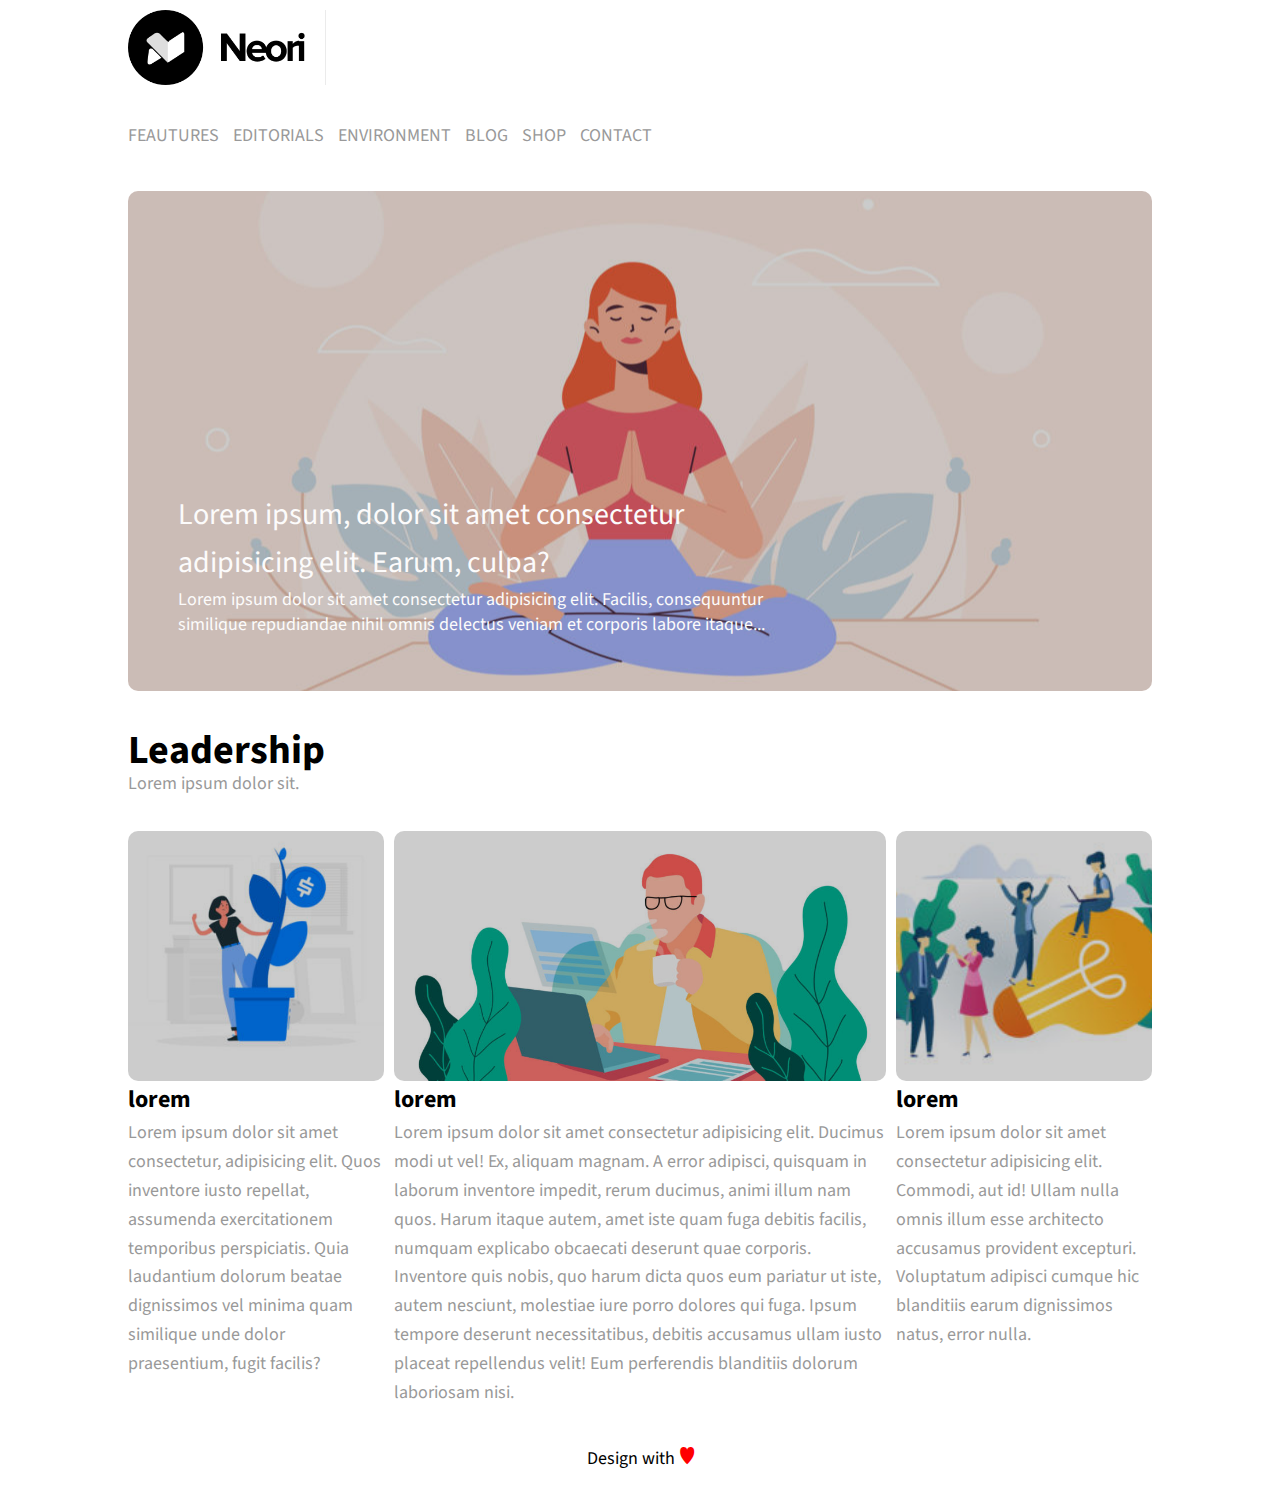
<file: index.html>
<!DOCTYPE html>
<html lang="en">
<head>
    <meta charset="UTF-8">
    <meta http-equiv="X-UA-Compatible" content="IE=edge">
    <meta name="viewport" content="width=device-width, initial-scale=1.0">
    <title>Wordpress</title>
    <link rel="stylesheet" href="css/style.css">
    <link rel="preconnect" href="https://fonts.gstatic.com">
    <link href="https://fonts.googleapis.com/css2?family=Source+Sans+Pro&display=swap" rel="stylesheet"> 
</head>
<body>
    <!-- intesrtazione -->
    <header>
        <img src="img/logo.png" alt="" id="logo">
        <nav class="font-size18">
            <ul>
                <li><a href="#">feautures</a></li>
                <li><a href="#">editorials</a></li>
                <li><a href="#">environment</a></li>
                <li><a href="#">blog</a></li>
                <li><a href="#">shop</a></li>
                <li><a href="#">contact</a></li>
            </ul>
        </nav>
    </header>
    <!-- fine intestazione -->
    <!-- corpo della pagina -->
    <main>
        <!-- jambotron  -->
        <div class="container-alto radio10px">
            <div class="jambotron sfondo-nero radio10px">
                <div class="box-text">
                    <span>Lorem ipsum, dolor sit amet consectetur adipisicing elit. Earum, culpa?</span>
                    <p class="font-size18">Lorem ipsum dolor sit amet consectetur adipisicing elit. Facilis, consequuntur similique repudiandae nihil omnis delectus veniam et corporis labore itaque...</p>
                  </div>  
            </div>
            
        </div>
        <!-- fine jambotron  -->
        <div class="container-basso">
            <!-- cointainer leadership -->
            <div class='leadership' >
                <h1>leadership</h1>
                <span class='font-size18 color-font'>Lorem ipsum dolor sit.</span>
            </div>
            <!-- fine leadership  -->
            <!-- cointainer con float -->
            <div class='text'>
                <aside>
                    <div class="img sinistra">
                        <div class="sfondo-nero radio10px">
                        </div>
                    </div>
                    <h2>lorem</h2>
                    <p class="font-size18 color-font">Lorem ipsum dolor sit amet consectetur, adipisicing elit. Quos inventore iusto repellat, assumenda exercitationem temporibus perspiciatis. Quia laudantium dolorum beatae dignissimos vel minima quam similique unde dolor praesentium, fugit facilis?</p>
                </aside>
                <section>
                    <div class="img centro">
                        <div class="sfondo-nero radio10px">
                        </div>
                    </div>
                    <h2>lorem</h2>
                    <p class="font-size18 color-font">Lorem ipsum dolor sit amet consectetur adipisicing elit. Ducimus modi ut vel! Ex, aliquam magnam. A error adipisci, quisquam in laborum inventore impedit, rerum ducimus, animi illum nam quos. Harum itaque autem, amet iste quam fuga debitis facilis, numquam explicabo obcaecati deserunt quae corporis. Inventore quis nobis, quo harum dicta quos eum pariatur ut iste, autem nesciunt, molestiae iure porro dolores qui fuga. Ipsum tempore deserunt necessitatibus, debitis accusamus ullam iusto placeat repellendus velit! Eum perferendis blanditiis dolorum laboriosam nisi.</p>
                </section>
                <aside>
                    <div class="img destra">
                        <div class="sfondo-nero radio10px">

                        </div>
                    </div>
                    <h2>lorem</h2>
                    <p class="font-size18 color-font">Lorem ipsum dolor sit amet consectetur adipisicing elit. Commodi, aut id! Ullam nulla omnis illum esse architecto accusamus provident excepturi. Voluptatum adipisci cumque hic blanditiis earum dignissimos natus, error nulla.</p>

                </aside>
            </div>
            <!-- fine cointainer con float  -->
        </div>
    </main>
    <!-- fine corpo della pagina  -->
    <footer>
        <span class="font-size18">Design with<span class="cuore"> &heartsuit;</span> </span>
    </footer>
</body>
</html>
</file>
<file: css/style.css>
*{
    margin: 0;
    padding: 0;
    box-sizing: border-box;
}
body{
    width: 80vw;
    margin: auto;
    font-family: 'Source Sans Pro', sans-serif;
}
/* COMMONS */
.sfondo-nero{
    height: 100%;
    background-color: rgba(0,0,0,0.2);
}
.font-size18{
    font-size: 18px;
}
.color-font{
    color: #999999;
}
.radio10px{
    border-radius: 10px;
}
/* FINE COMMONS */
/* intestazione  */
header{
    margin-bottom: 20px;
}
header #logo{
    border-right: 1px solid #ebebeb;
    height: 75px;
    padding-right: 20px;
    margin: 10px 0;
}
header nav{
    height: 70px;
    line-height: 70px;
    text-transform: uppercase;
}
header nav li {
    list-style: none;
    display: inline-block;
    margin-right: 10px;
}
header nav li a{
    text-decoration: none;
    color: #999999;
}
/* fine intestazione  */
/* corpo della pagina  */
main{
    margin-bottom:10px;
}
/* jambotron */
main .container-alto{
    height: 500px;
    margin-bottom: 20px;
    background-image: url(../img/banner.jpg);
    background-size: cover;
    background-position: center;
}
.container-alto .jambotron{
    padding: 50px;
}
.container-alto .box-text{
    width: 600px;
    color: #fcfbfb;
    margin-top: 250px;
}
.container-alto span{
    font-size: 30px;
    line-height: 1.6;
}
/* fine jambotron */

.container-basso .leadership{
    padding: 20px 0;
}
.leadership h1{
    font-size: 40px;
    text-transform: capitalize;
    line-height: 1;
}
.container-basso .text{
    height: calc(80% - 30px);
    margin: 15px 0;
}
/* prendo tutti i figli di text per floattarli    */
.text > *{
    height: 100%;
    float: left;
    line-height: 1.6;
}
.text .img{
    height: 250px;
    border-radius: 10px;
}
.text .img.sinistra{
    background-image: url(../img/img-1.jpg);
    background-size: cover;
    background-position: center;
}
.text .img.centro{
    background-image: url(../img/banner-2.jpg);
    background-size: 120%;
    background-position: center;

}
.text .img.destra{
    background-image: url(../img/img-3.jpg);
    background-size: cover;
    background-position: center;
}
.text aside{
    width: 25%;
}
.text section{
    margin: 0 10px;
    width: calc(50% - 20px);
}
.text::after{
    content: "";
    display: table;
    clear: both;
}
/* fine corpo della pagina */
/* fine pagina  */
footer{
    height: 70px;
    line-height: 70px;
    text-align: center;
}
.cuore{
    color: red;
    font-size: 24px;
}
</file>
